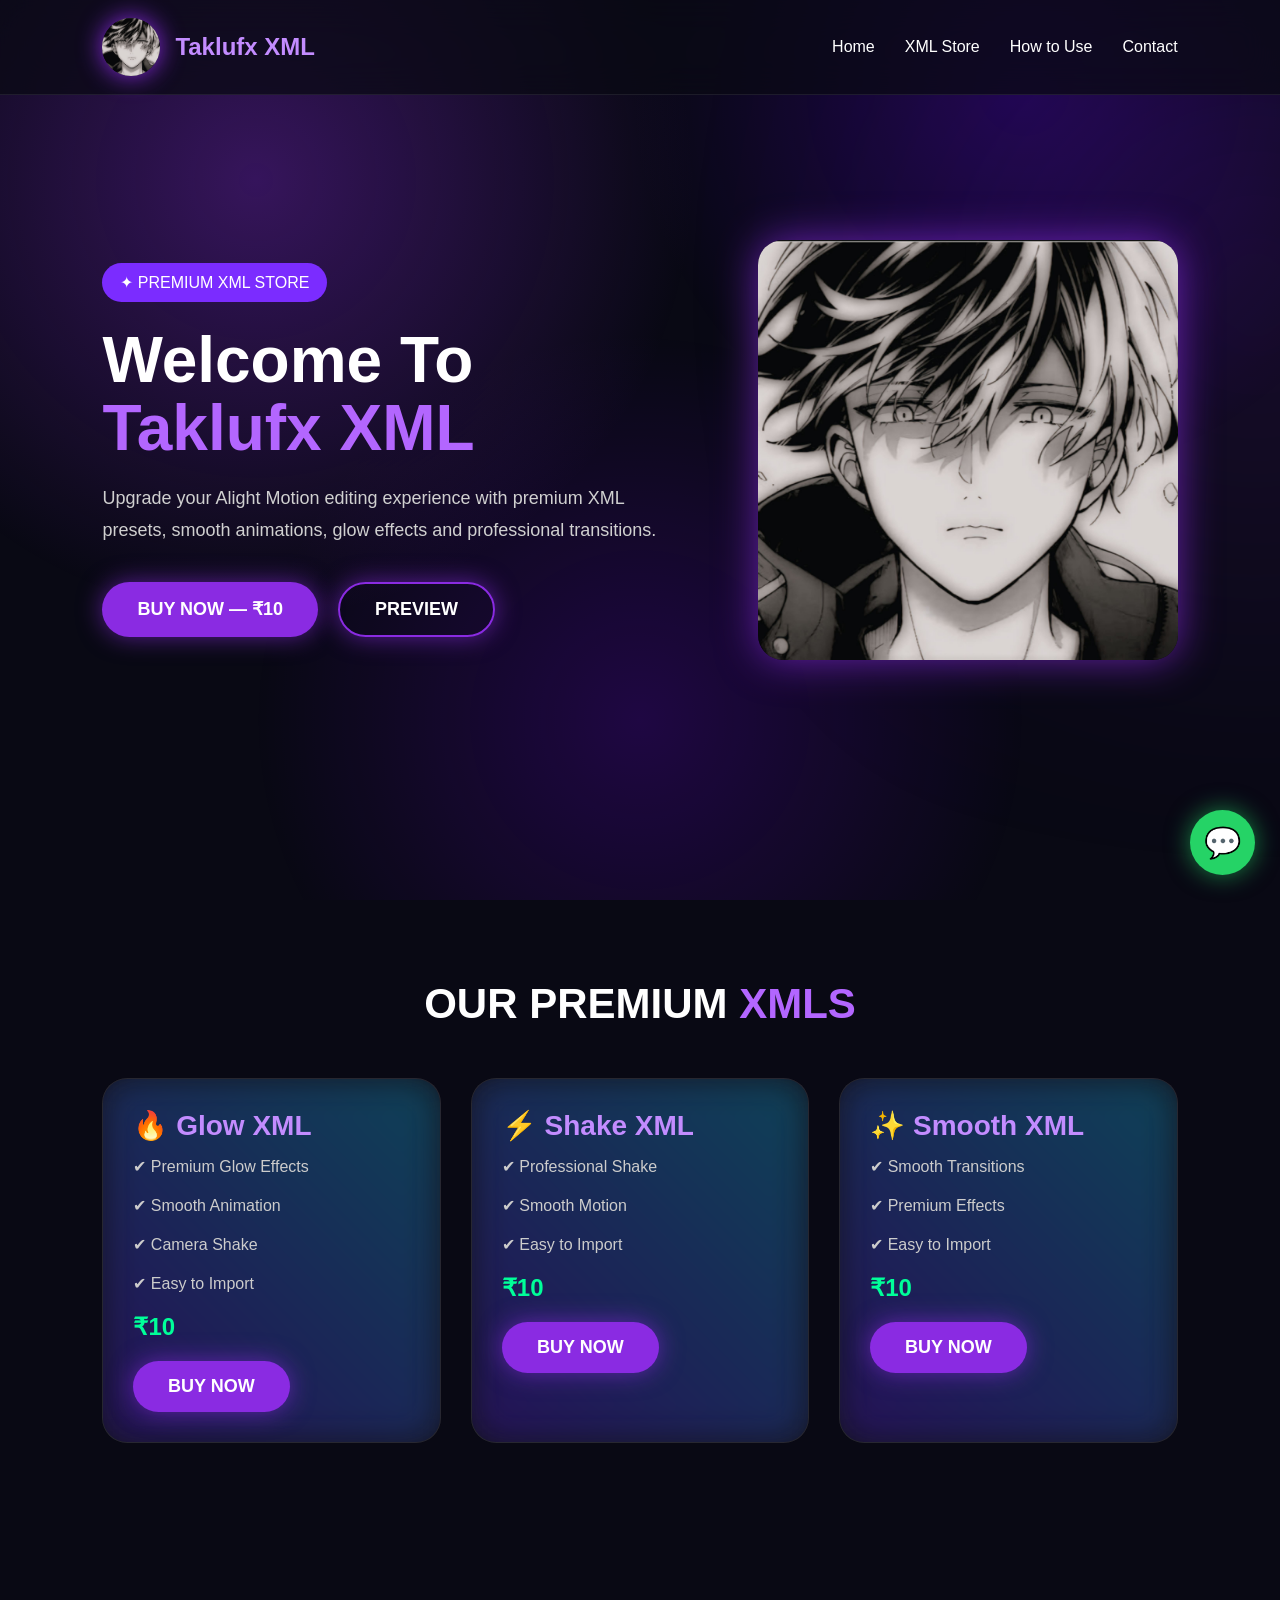
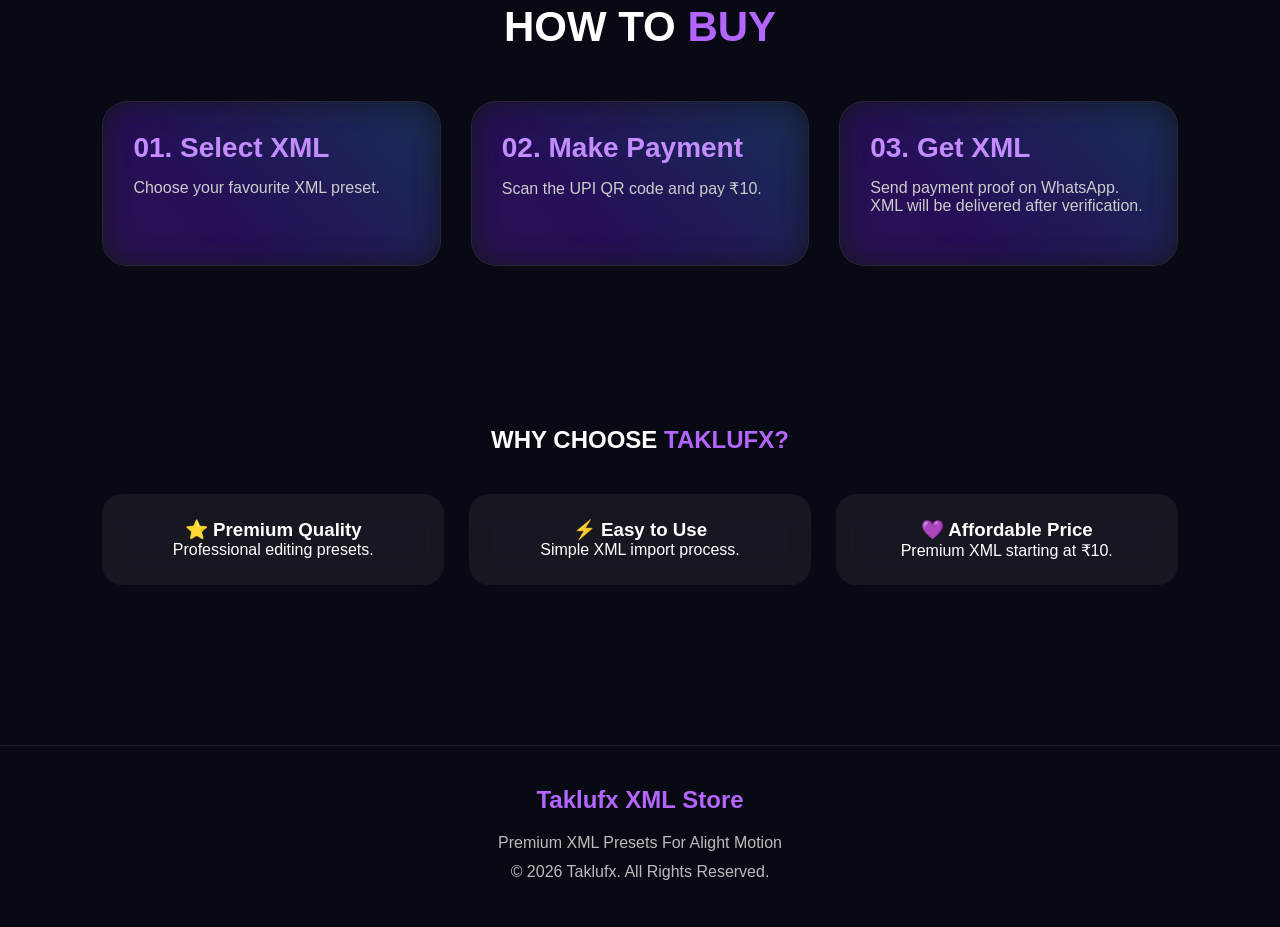
<file: index.html>
<!DOCTYPE html>
<html lang="en">
<head>
<meta charset="UTF-8">
<meta name="viewport" content="width=device-width, initial-scale=1.0">
<meta name="theme-color" content="#090914">

<title>Taklufx XML Store</title>

<link rel="stylesheet" href="style.css">
</head>

<body>

<header class="navbar">

    <div class="logo-box">
        <img src="1774710957365.jpg" class="logo" alt="Taklufx Logo">
        <h2>Taklufx XML</h2>
    </div>

    <nav>
        <ul>
            <li><a href="#home">Home</a></li>
            <li><a href="#store">XML Store</a></li>
            <li><a href="#how">How to Use</a></li>
            <li><a href="#contact">Contact</a></li>
        </ul>
    </nav>

</header>


<!-- HERO SECTION -->

<section class="hero" id="home">

    <div class="hero-left">

        <span class="badge">✦ PREMIUM XML STORE</span>

        <h1>
            Welcome To<br>
            <span style="color:#b366ff">Taklufx XML</span>
        </h1>

        <p>
            Upgrade your Alight Motion editing experience
            with premium XML presets, smooth animations,
            glow effects and professional transitions.
        </p>

        <div class="buttons">

            <button class="buy" onclick="openPayment('Glow XML')">
                BUY NOW — ₹10
            </button>

            <button class="preview" onclick="showPreview()">
                PREVIEW
            </button>

        </div>

    </div>

    <div class="hero-right">

        <img src="1774710957365.jpg" alt="Taklufx Premium XML">

    </div>

</section>


<!-- STORE SECTION -->

<section class="products" id="store">

    <h2>OUR PREMIUM <span style="color:#b366ff">XMLS</span></h2>

    <div class="cards">

        <div class="card">

            <h3>🔥 Glow XML</h3>

            <p>✔ Premium Glow Effects</p>
            <p>✔ Smooth Animation</p>
            <p>✔ Camera Shake</p>
            <p>✔ Easy to Import</p>

            <h1>₹10</h1>

            <button class="buy" onclick="openPayment('Glow XML')">
                BUY NOW
            </button>

        </div>

        <div class="card">

            <h3>⚡ Shake XML</h3>

            <p>✔ Professional Shake</p>
            <p>✔ Smooth Motion</p>
            <p>✔ Easy to Import</p>

            <h1>₹10</h1>

            <button class="buy" onclick="openPayment('Shake XML')">
                BUY NOW
            </button>

        </div>

        <div class="card">

            <h3>✨ Smooth XML</h3>

            <p>✔ Smooth Transitions</p>
            <p>✔ Premium Effects</p>
            <p>✔ Easy to Import</p>

            <h1>₹10</h1>

            <button class="buy" onclick="openPayment('Smooth XML')">
                BUY NOW
            </button>

        </div>

    </div>

</section>


<!-- HOW TO USE -->

<section class="products" id="how">

    <h2>HOW TO <span style="color:#b366ff">BUY</span></h2>

    <div class="cards">

        <div class="card">
            <h3>01. Select XML</h3>
            <p>Choose your favourite XML preset.</p>
        </div>

        <div class="card">
            <h3>02. Make Payment</h3>
            <p>Scan the UPI QR code and pay ₹10.</p>
        </div>

        <div class="card">
            <h3>03. Get XML</h3>
            <p>Send payment proof on WhatsApp. XML will be delivered after verification.</p>
        </div>

    </div>

</section>


<!-- REVIEWS -->

<section class="reviews">

    <h2>WHY CHOOSE <span style="color:#b366ff">TAKLUFX?</span></h2>

    <div class="review-box">

        <div class="review">
            <h3>⭐ Premium Quality</h3>
            <p>Professional editing presets.</p>
        </div>

        <div class="review">
            <h3>⚡ Easy to Use</h3>
            <p>Simple XML import process.</p>
        </div>

        <div class="review">
            <h3>💜 Affordable Price</h3>
            <p>Premium XML starting at ₹10.</p>
        </div>

    </div>

</section>


<!-- CONTACT -->

<footer id="contact">

    <h2>Taklufx XML Store</h2>

    <p>Premium XML Presets For Alight Motion</p>

    <p>© 2026 Taklufx. All Rights Reserved.</p>

</footer>


<!-- PAYMENT POPUP -->

<div class="popup" id="paymentPopup">

    <div class="popup-content">

        <span class="close" onclick="closePayment()">×</span>

        <h2>Pay ₹10</h2>

        <p id="selectedProduct">Selected XML</p>

        <p>Scan the QR and complete your payment.</p>

        <img src="GooglePay_QR.png"
             class="popup-qr"
             alt="UPI Payment QR">

        <p>After payment, send your screenshot on WhatsApp.</p>

        <button id="paidBtn" onclick="sendPaymentProof()">
            I've Paid
        </button>

    </div>

</div>


<!-- PREVIEW POPUP -->

<div class="popup" id="previewPopup">

    <div class="popup-content">

        <span class="close" onclick="closePreview()">×</span>

        <h2>XML Preview</h2>

        <p>Glow XML Preview coming soon!</p>

        <button class="buy" onclick="closePreview();openPayment('Glow XML')">
            BUY NOW ₹10
        </button>

    </div>

</div>


<!-- WHATSAPP BUTTON -->

<a href="https://wa.me/918822382601"
   class="whatsapp-btn"
   target="_blank"
   rel="noopener">
   💬
</a>


<script src="script.js"></script>

</body>
</html>
</file>
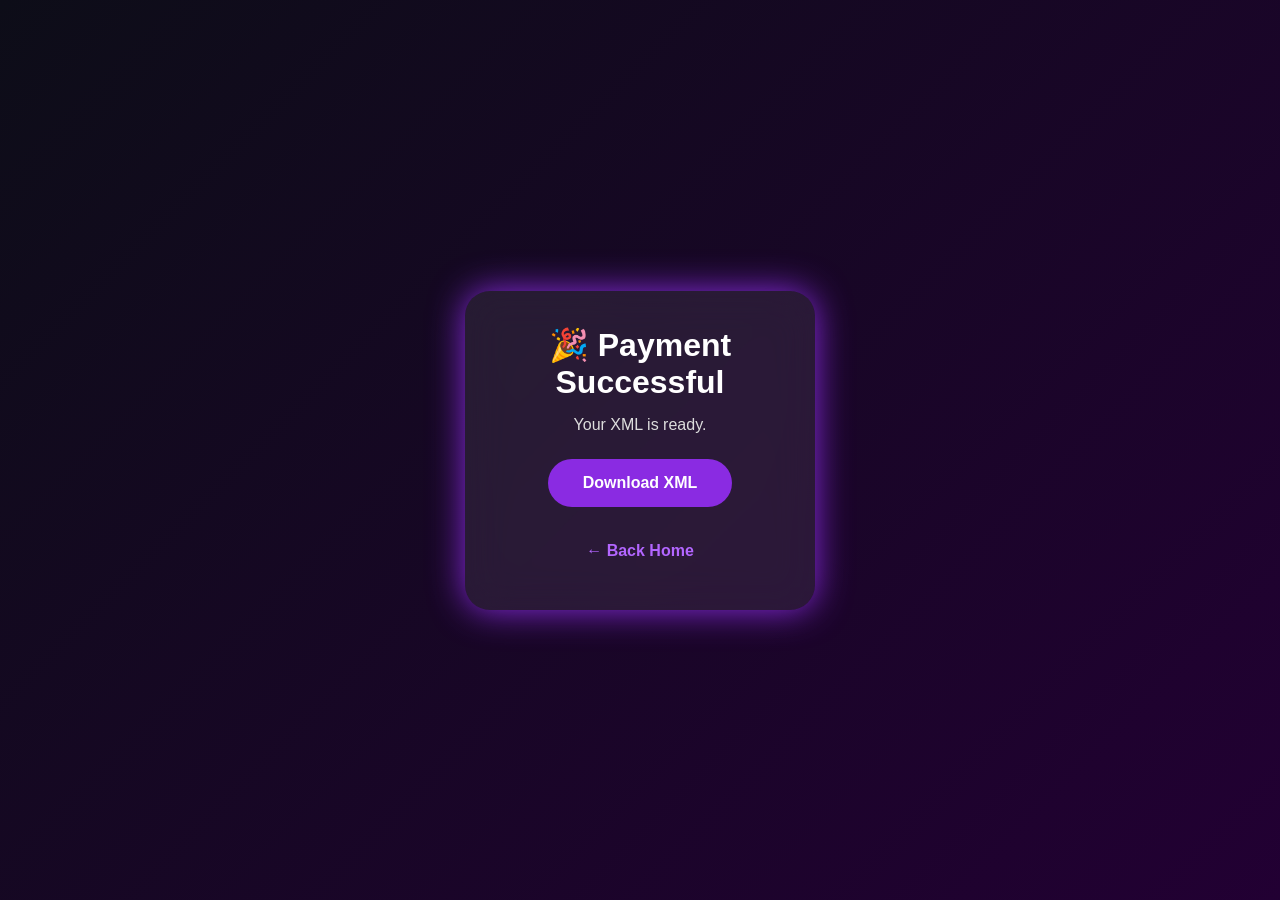
<file: download.html>
<!DOCTYPE html>
<html lang="en">
<head>
<meta charset="UTF-8">
<meta name="viewport" content="width=device-width, initial-scale=1.0">
<title>Download XML</title>

<style>

*{
margin:0;
padding:0;
box-sizing:border-box;
font-family:Poppins,sans-serif;
}

body{
display:flex;
justify-content:center;
align-items:center;
height:100vh;
background:linear-gradient(135deg,#0d0d18,#220033);
color:white;
}

.box{
width:350px;
padding:35px;
border-radius:25px;
background:rgba(255,255,255,.08);
backdrop-filter:blur(20px);
text-align:center;
box-shadow:0 0 35px #8a2be2;
}

h1{
margin-bottom:15px;
}

p{
margin-bottom:25px;
color:#ddd;
}

a{
display:inline-block;
padding:15px 35px;
background:#8a2be2;
color:white;
text-decoration:none;
border-radius:40px;
font-weight:bold;
transition:.3s;
}

a:hover{
transform:scale(1.05);
}

.home{
margin-top:20px;
display:block;
background:none;
color:#b366ff;
}

</style>

</head>

<body>

<div class="box">

<h1>🎉 Payment Successful</h1>

<p>Your XML is ready.</p>

<a href="YOUR_XML_LINK_HERE">
Download XML
</a>

<a class="home" href="index.html">

← Back Home

</a>

</div>

</body>
</html>
</file>
<file: style.css>
*{
margin:0;
padding:0;
box-sizing:border-box;
font-family:'Poppins',sans-serif;
}

body{
background:#090914;
color:#fff;
overflow-x:hidden;
}

body::before{
content:"";
position:fixed;
top:0;
left:0;
width:100%;
height:100%;
background:
radial-gradient(circle at 20% 20%,rgba(138,43,226,.35),transparent 35%),
radial-gradient(circle at 80% 10%,rgba(98,0,255,.25),transparent 30%),
radial-gradient(circle at 50% 80%,rgba(120,0,255,.20),transparent 40%);
z-index:-1;
}

.navbar{
position:fixed;
top:0;
left:0;
width:100%;
padding:18px 8%;
display:flex;
justify-content:space-between;
align-items:center;
background:rgba(10,10,20,.75);
backdrop-filter:blur(18px);
border-bottom:1px solid rgba(255,255,255,.08);
z-index:1000;
}

.logo-box{
display:flex;
align-items:center;
gap:15px;
}

.logo{
width:58px;
height:58px;
border-radius:50%;
box-shadow:0 0 25px #8a2be2;
}

.logo-box h2{
font-size:24px;
color:#c38cff;
}

.navbar ul{
display:flex;
list-style:none;
gap:30px;
}

.navbar a{
color:#fff;
text-decoration:none;
transition:.3s;
}

.navbar a:hover{
color:#b366ff;
}

.hero{
min-height:100vh;
display:flex;
align-items:center;
justify-content:space-between;
padding:120px 8%;
}

.hero-left{
max-width:560px;
}

.badge{
display:inline-block;
padding:10px 18px;
background:#7b2cff;
border-radius:30px;
margin-bottom:25px;
}

.hero-left h1{
font-size:64px;
line-height:1.05;
margin-bottom:20px;
}

.hero-left p{
font-size:18px;
color:#d0d0d0;
margin-bottom:35px;
line-height:1.8;
}
.buttons{
display:flex;
gap:20px;
flex-wrap:wrap;
}

.buy,
.preview{
padding:15px 35px;
border:none;
border-radius:50px;
font-size:18px;
font-weight:600;
cursor:pointer;
transition:.4s;
background:#8a2be2;
color:#fff;
box-shadow:0 0 25px rgba(138,43,226,.6);
}

.buy:hover,
.preview:hover{
transform:translateY(-6px);
box-shadow:0 0 40px #8a2be2;
}

.buy{
background:#8a2be2;
color:#fff;
box-shadow:0 0 25px rgba(138,43,226,.6);
}

.buy:hover{
transform:translateY(-6px);
box-shadow:0 0 40px #8a2be2;
}

.preview{
background:transparent;
border:2px solid #8a2be2;
color:#fff;
}

.preview:hover{
background:#8a2be2;
transform:translateY(-6px);
}

.hero-right{
display:flex;
justify-content:center;
align-items:center;
}

.hero-right img{
width:420px;
max-width:100%;
border-radius:25px;
box-shadow:0 0 40px rgba(138,43,226,.7);
animation:float 4s ease-in-out infinite;
}

@keyframes float{
0%{transform:translateY(0);}
50%{transform:translateY(-15px);}
100%{transform:translateY(0);}
}

.products{
padding:80px 8%;
}

.products h2{
font-size:42px;
text-align:center;
margin-bottom:50px;
}

.cards{
display:grid;
grid-template-columns:repeat(auto-fit,minmax(280px,1fr));
gap:30px;
}

.card{
background:rgba(255,255,255,.05);
backdrop-filter:blur(18px);
border:1px solid rgba(255,255,255,.08);
padding:30px;
border-radius:25px;
transition:.4s;
}

.card:hover{
transform:translateY(-10px);
box-shadow:0 0 35px rgba(138,43,226,.5);
}

.card h3{
font-size:28px;
margin-bottom:15px;
color:#c38cff;
}

.card p{
color:#ccc;
margin-bottom:20px;
}

.card h1{
color:#00ff99;
margin-bottom:20px;
}
footer{
padding:40px 8%;
text-align:center;
color:#bbb;
border-top:1px solid rgba(255,255,255,.08);
margin-top:80px;
}

footer h2{
color:#b366ff;
margin-bottom:15px;
}

footer p{
line-height:1.8;
}

.socials{
display:flex;
justify-content:center;
gap:20px;
margin-top:25px;
}

.socials a{
width:50px;
height:50px;
display:flex;
align-items:center;
justify-content:center;
background:rgba(255,255,255,.05);
border-radius:50%;
text-decoration:none;
color:#fff;
transition:.3s;
}

.socials a:hover{
background:#8a2be2;
transform:translateY(-5px);
box-shadow:0 0 20px #8a2be2;
}

html{
scroll-behavior:smooth;
}

::-webkit-scrollbar{
width:8px;
}

::-webkit-scrollbar-thumb{
background:#8a2be2;
border-radius:20px;
}

::-webkit-scrollbar-track{
background:#111;
}

@media(max-width:900px){

.navbar{
padding:15px 5%;
}

.navbar ul{
display:none;
}

.hero{
flex-direction:column;
text-align:center;
padding-top:140px;
}

.hero-left h1{
font-size:42px;
}

.hero-right img{
width:300px;
margin-top:40px;
}

.buttons{
justify-content:center;
}

.products h2{
font-size:34px;
}

}
/* ===== Premium Glow Effects ===== */

.card::before{
content:"";
position:absolute;
inset:-2px;
background:linear-gradient(45deg,#8a2be2,#5b00ff,#00c3ff,#8a2be2);
background-size:300% 300%;
border-radius:25px;
z-index:-1;
filter:blur(18px);
opacity:.25;
animation:borderGlow 8s linear infinite;
}

.card{
position:relative;
overflow:hidden;
}

@keyframes borderGlow{
0%{background-position:0% 50%;}
50%{background-position:100% 50%;}
100%{background-position:0% 50%;}
}

.hero::after{
content:"";
position:absolute;
right:-150px;
top:120px;
width:350px;
height:350px;
background:#8a2be2;
filter:blur(180px);
opacity:.35;
border-radius:50%;
z-index:-1;
}

.hero{
position:relative;
overflow:hidden;
}

.buy{
animation:pulse 2s infinite;
}

@keyframes pulse{
0%{box-shadow:0 0 0 0 rgba(138,43,226,.6);}
70%{box-shadow:0 0 0 18px rgba(138,43,226,0);}
100%{box-shadow:0 0 0 0 rgba(138,43,226,0);}
}
.popup{
display:none;
position:fixed;
top:0;
left:0;
width:100%;
height:100%;
background:rgba(0,0,0,.8);
justify-content:center;
align-items:center;
z-index:9999;
}

.popup-content{
background:#151525;
padding:30px;
border-radius:20px;
text-align:center;
width:320px;
box-shadow:0 0 35px #8a2be2;
animation:popup .3s ease;
}

@keyframes popup{
from{
transform:scale(.8);
opacity:0;
}
to{
transform:scale(1);
opacity:1;
}
}

.popup-qr{
width:220px;
margin:20px 0;
border-radius:15px;
}

.close{
float:right;
font-size:30px;
cursor:pointer;
color:white;
}

#paidBtn{
background:#8a2be2;
color:white;
border:none;
padding:14px 30px;
border-radius:30px;
cursor:pointer;
font-size:16px;
}
.reviews{
padding:80px 8%;
text-align:center;
}

.review-box{
display:grid;
grid-template-columns:repeat(auto-fit,minmax(250px,1fr));
gap:25px;
margin-top:40px;
}

.review{
background:rgba(255,255,255,.06);
padding:25px;
border-radius:20px;
backdrop-filter:blur(15px);
transition:.3s;
}

.review:hover{
transform:translateY(-8px);
box-shadow:0 0 25px #8a2be2;
}

.review h4{
margin-top:15px;
color:#b366ff;
}

.combo{
padding:80px 8%;
text-align:center;
}

.combo-card{
max-width:400px;
margin:auto;
padding:35px;
border-radius:25px;
background:linear-gradient(135deg,#5b00ff,#8a2be2);
box-shadow:0 0 40px rgba(138,43,226,.6);
}

.combo-card h1{
margin:20px 0;
font-size:50px;
}

.combo-card button{
padding:15px 35px;
border:none;
border-radius:40px;
cursor:pointer;
font-size:18px;
font-weight:bold;
}
.search-section{
padding:70px 8% 20px;
text-align:center;
}

.search-section input{
width:350px;
max-width:90%;
padding:15px;
border:none;
border-radius:35px;
font-size:16px;
background:#1a1a2f;
color:white;
outline:none;
box-shadow:0 0 20px rgba(138,43,226,.3);
}

.categories{
display:flex;
justify-content:center;
flex-wrap:wrap;
gap:15px;
padding:20px 8% 50px;
}

.categories button{
padding:12px 22px;
border:none;
border-radius:30px;
background:#8a2be2;
color:white;
cursor:pointer;
transition:.3s;
}

.categories button:hover{
transform:translateY(-4px);
box-shadow:0 0 20px #8a2be2;
}
.whatsapp-btn{
position:fixed;
bottom:25px;
right:25px;
width:65px;
height:65px;
background:#25D366;
border-radius:50%;
display:flex;
align-items:center;
justify-content:center;
font-size:30px;
text-decoration:none;
color:white;
box-shadow:0 0 25px rgba(37,211,102,.6);
z-index:9999;
transition:.3s;
animation:whatsappPulse 2s infinite;
}

.whatsapp-btn:hover{
transform:scale(1.1);
}

@keyframes whatsappPulse{
0%{box-shadow:0 0 0 0 rgba(37,211,102,.6);}
70%{box-shadow:0 0 0 18px rgba(37,211,102,0);}
100%{box-shadow:0 0 0 0 rgba(37,211,102,0);}
}
</file>
